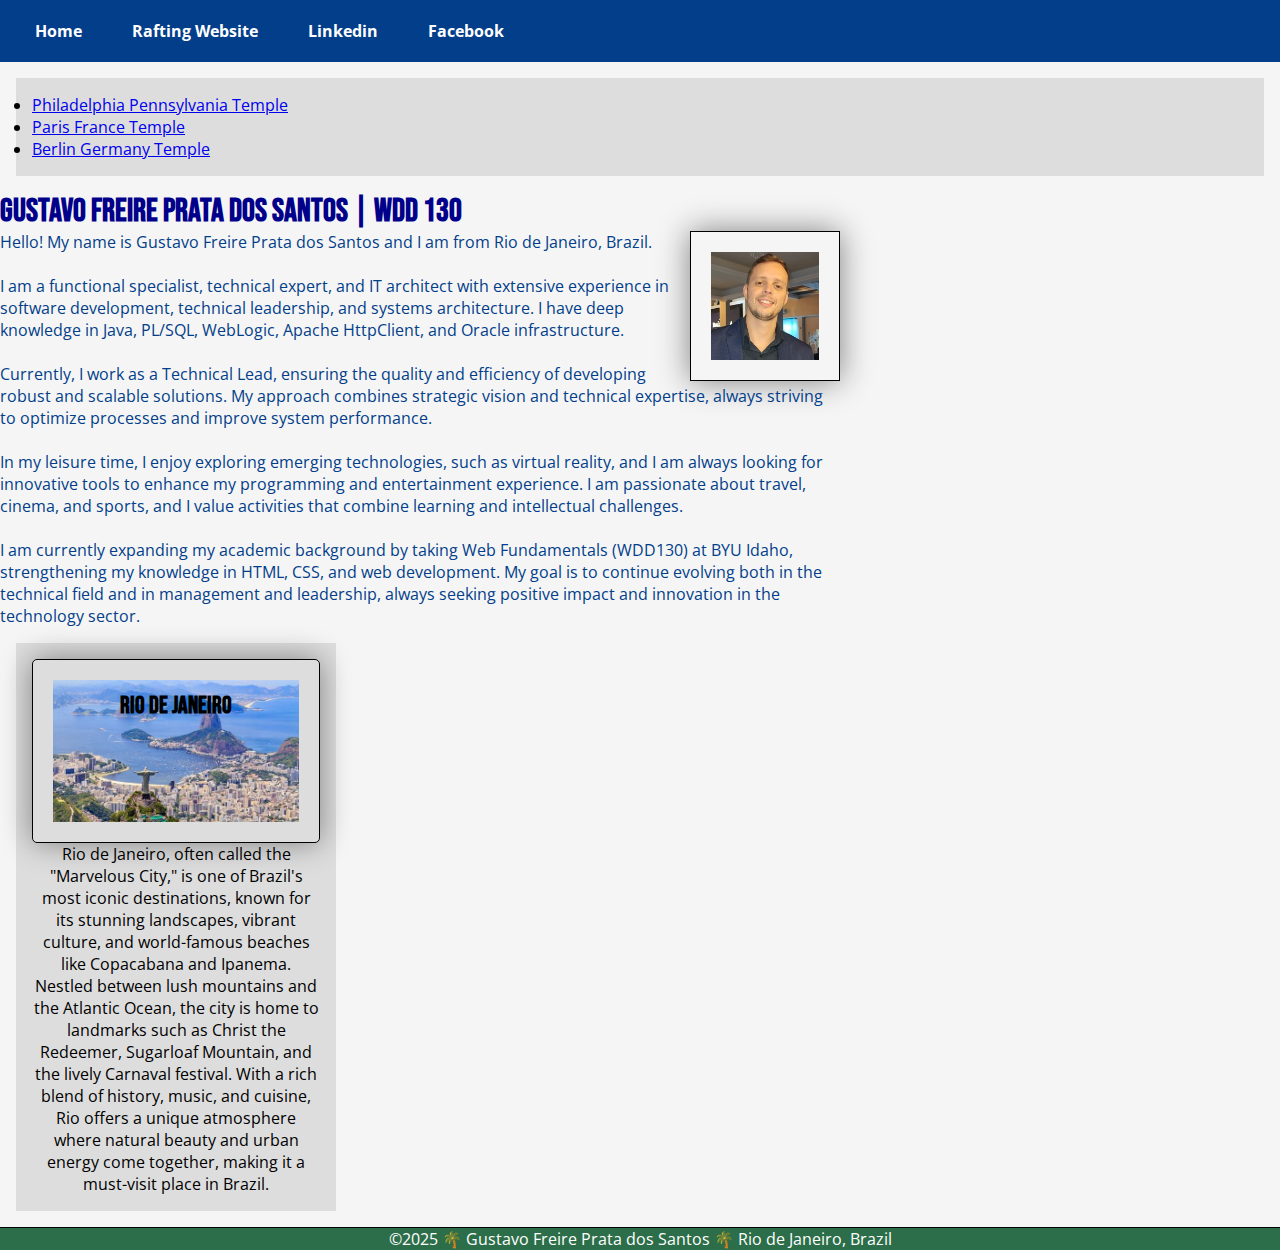
<file: index.html>
<!DOCTYPE html>
<html lang="en-US">
<head>
    <meta charset='utf-8'>
    <meta name='viewport' content='width=device-width, initial-scale=1'>
    <meta name="description" content="Welcome to my WDD130 - Web Fundamentals course page! Here I share a little about myself and my learning in web development." />
    <meta name="author" content="Gustavo Freire Prata dos Santos">
    <title>Gustavo Freire Prata dos Santos | WDD 130</title>
    <link rel="stylesheet" href="styles/styles.css">
</head>
<body>
    <header>
        <nav>
            <ul>
                <li><a href="#">Home</a></li>
                <li><a href="wwr/about.html">Rafting Website</a></li>
                <li><a href="https://www.linkedin.com/in/gustavo-freire-prata-dos-santos-4570b3130/">Linkedin</a></li>
                <li><a href="https://www.facebook.com/gustavo.prata.7">Facebook</a></li>
            </ul>
        </nav>
    </header>
    <ul class="box">
        <li><a href="https://www.churchofjesuschrist.org/temples/details/philadelphia-pennsylvania-temple" target="_blank">Philadelphia Pennsylvania Temple</a></li>
        <li><a href="https://www.churchofjesuschrist.org/temples/details/paris-france-temple" target="_blank">Paris France Temple</a></li>
        <li><a href="https://www.churchofjesuschrist.org/temples/details/lima-peru-los-olivos-temple" target="_blank">Berlin Germany Temple</a></li>
    </ul>
    <main>
        <h1>Gustavo Freire Prata dos Santos | WDD 130</h1>
        <img src="images/profile.jpg" alt="Hello, my name is Gustavo Freire Prata dos Santos" width="200">
        <p>Hello! My name is Gustavo Freire Prata dos Santos and I am from Rio de Janeiro, Brazil. 
            <br><br>
            I am a functional specialist, technical expert, and IT architect with extensive experience in software development, technical leadership, and systems architecture. I have deep knowledge in Java, PL/SQL, WebLogic, Apache HttpClient, and Oracle infrastructure.
            <br><br>
            Currently, I work as a Technical Lead, ensuring the quality and efficiency of developing robust and scalable solutions. My approach combines strategic vision and technical expertise, always striving to optimize processes and improve system performance.
            <br><br>
            In my leisure time, I enjoy exploring emerging technologies, such as virtual reality, and I am always looking for innovative tools to enhance my programming and entertainment experience. I am passionate about travel, cinema, and sports, and I value activities that combine learning and intellectual challenges.
            <br><br>
            I am currently expanding my academic background by taking Web Fundamentals (WDD130) at BYU Idaho, strengthening my knowledge in HTML, CSS, and web development. My goal is to continue evolving both in the technical field and in management and leadership, always seeking positive impact and innovation in the technology sector.</p>
    </main>
    <aside class="box">
        <h2>Rio de Janeiro</h2>
        <img src="images/rio-de-janeiro.jpg" alt="Rio de Janeiro landscape">
        <p>Rio de Janeiro, often called the "Marvelous City," is one of Brazil's most iconic destinations, known for its stunning landscapes, vibrant culture, and world-famous beaches like Copacabana and Ipanema. Nestled between lush mountains and the Atlantic Ocean, the city is home to landmarks such as Christ the Redeemer, Sugarloaf Mountain, and the lively Carnaval festival. With a rich blend of history, music, and cuisine, Rio offers a unique atmosphere where natural beauty and urban energy come together, making it a must-visit place in Brazil.</p>
    </aside>
    <footer>
        <p>&copy;2025 🌴 Gustavo Freire Prata dos Santos 🌴 Rio de Janeiro, Brazil</p>
    </footer>
</body>
<!-- Last update March 11, 2025 -->
</html>
</file>
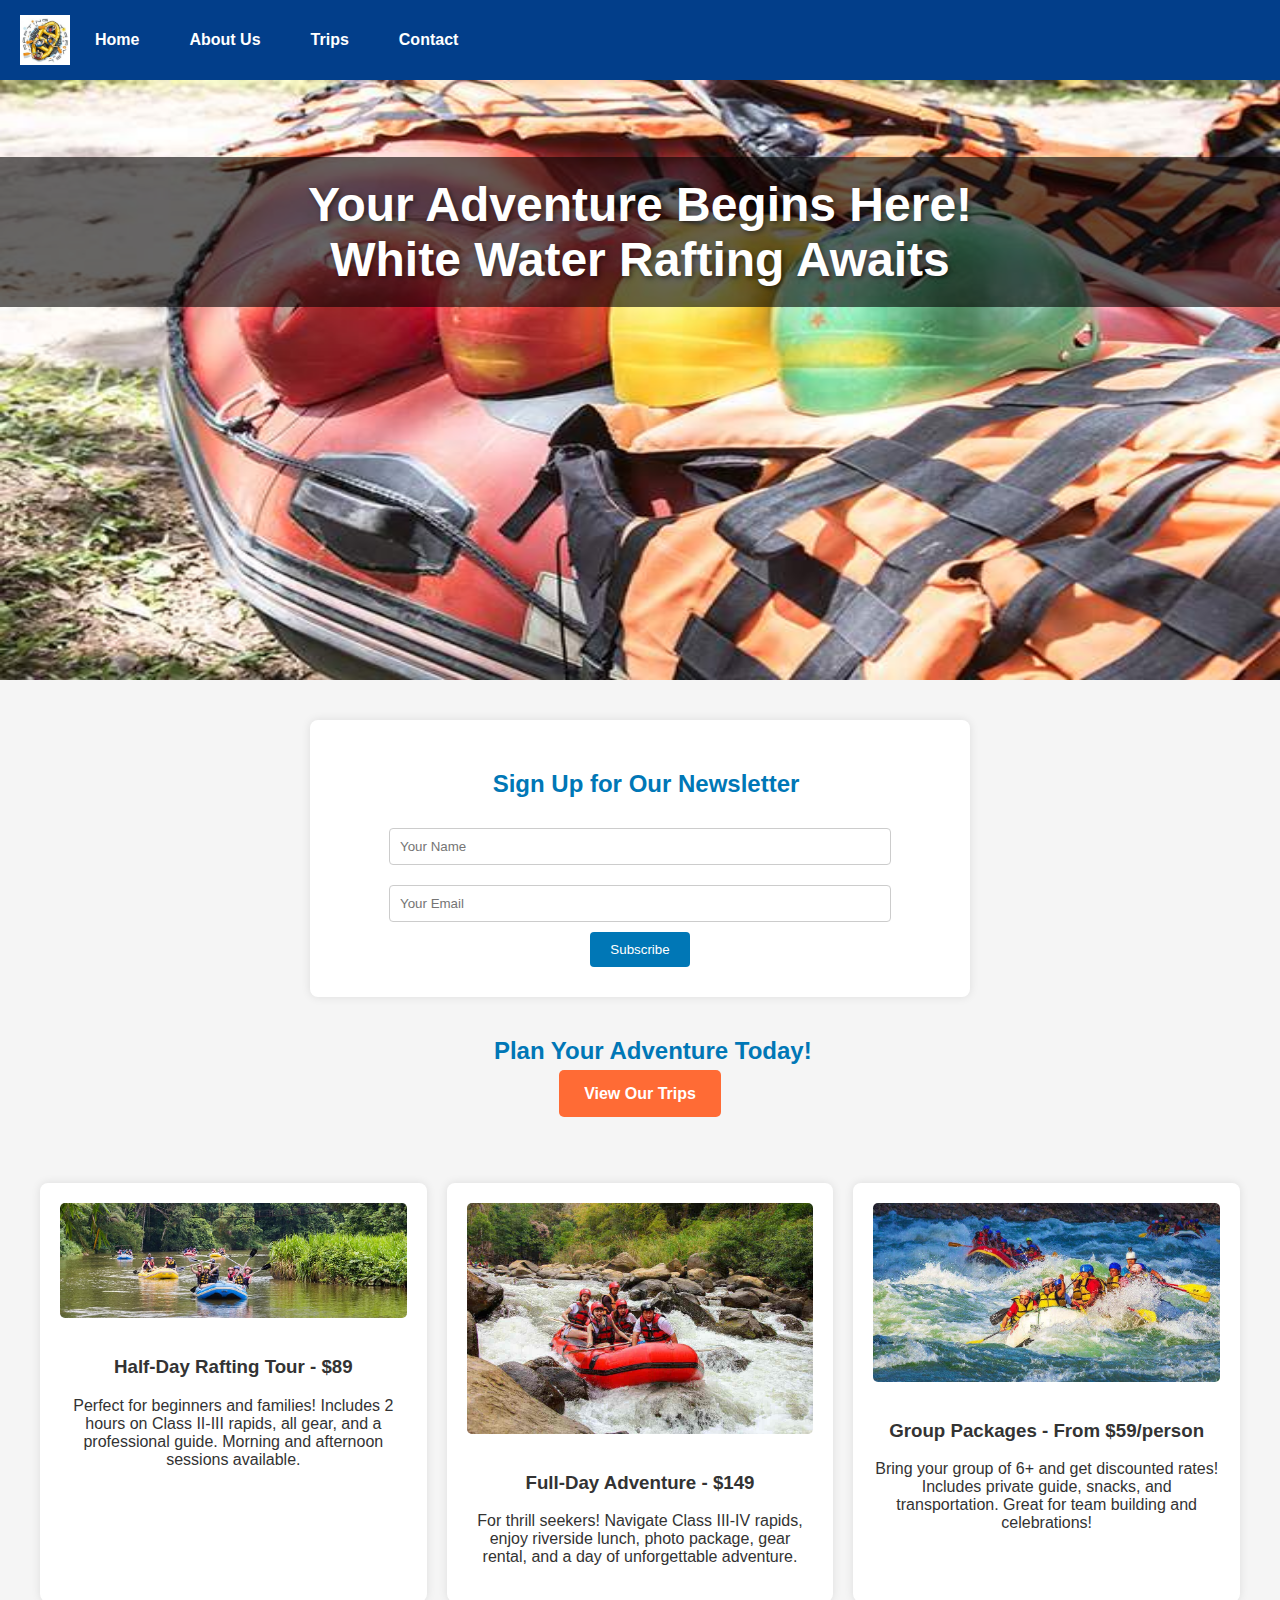
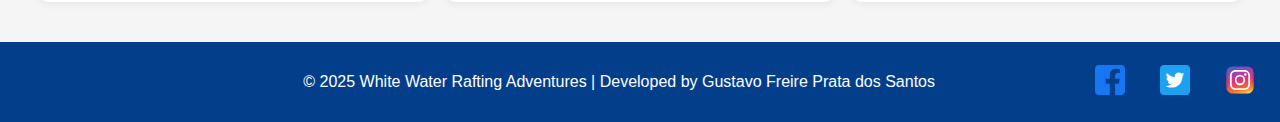
<file: wwr/index.html>
<!DOCTYPE html>
<html lang="en-US">
<head>
  <meta charset="UTF-8">
  <meta name="viewport" content="width=device-width, initial-scale=1.0">
  <meta name="description" content="White Water Rafting Adventures - Experience the thrill of the river. Plan your next adventure with us!">
  <meta name="author" content="Gustavo Freire Prata dos Santos">
  <title>White Water Rafting Adventures</title>
  <link rel="preconnect" href="https://fonts.googleapis.com">
  <link rel="preconnect" href="https://fonts.gstatic.com" crossorigin>
  <link rel="stylesheet" href="https://fonts.googleapis.com/css2?family=Merriweather:wght@400;700;900&family=Roboto:wght@400;700&display=swap">
  <link rel="stylesheet" href="styles/rafting.css">
</head>
<body>
  <header>
    <img src="images/z-raftingcompas.jpg" alt="White Water Rafting Logo" class="logo">
    <nav>
      <ul>
        <li><a href="index.html">Home</a></li>
        <li><a href="about.html">About Us</a></li>
        <li><a href="trips.html">Trips</a></li>
        <li><a href="contact.html">Contact</a></li>
      </ul>
    </nav>
  </header>

  <main>
    <section class="hero">
      <img src="images/rafting22_600.jpg" alt="Rafting Adventure Hero Image">
      <h1>
        Your Adventure Begins Here!<br>
        White Water Rafting Awaits
      </h1>
    </section>

    <section class="newsletter">
      <h2>Sign Up for Our Newsletter</h2>
      <form>
        <input type="text" id="name" name="name" placeholder="Your Name" required>
        <input type="email" id="email" name="email" placeholder="Your Email" required>
        <br>
        <button type="submit">Subscribe</button>
      </form>
    </section>

    <section class="cta">
      <h2>Plan Your Adventure Today!</h2>
      <a href="trips.html">View Our Trips</a>
    </section>

    <section class="home-grid">
        <div class="card">
            <img src="images/rafting14_600.jpg" alt="Rafting Adventure Package">
            <h3>Half-Day Rafting Tour - $89</h3>
            <p>Perfect for beginners and families! Includes 2 hours on Class II-III rapids, all gear, and a professional guide. Morning and afternoon sessions available.</p>
          </div>
          <div class="card">
            <img src="images/rafting36_1024.jpg" alt="Full Day Rafting">
            <h3>Full-Day Adventure - $149</h3>
            <p>For thrill seekers! Navigate Class III-IV rapids, enjoy riverside lunch, photo package, gear rental, and a day of unforgettable adventure.</p>
          </div>
          <div class="card">
            <img src="images/rafting12_1024.jpg" alt="Group Special">
            <h3>Group Packages - From $59/person</h3>
            <p>Bring your group of 6+ and get discounted rates! Includes private guide, snacks, and transportation. Great for team building and celebrations!</p>
          </div>
    </section>
  </main>

  <footer>
    <p>&copy; 2025 White Water Rafting Adventures | Developed by Gustavo Freire Prata dos Santos</p>
    <div class="sociallinks">
      <a href="https://facebook.com">
        <img src="images/facebook_logo_icon.svg" alt="Facebook">
      </a>
      <a href="https://twitter.com">
        <img src="images/twitter_logo_icon.svg" alt="Twitter">
      </a>
      <a href="https://instagram.com">
        <img src="images/instagram_icon.svg" alt="Instagram">
      </a>
    </div>
  </footer>
</body>
</html>
</file>
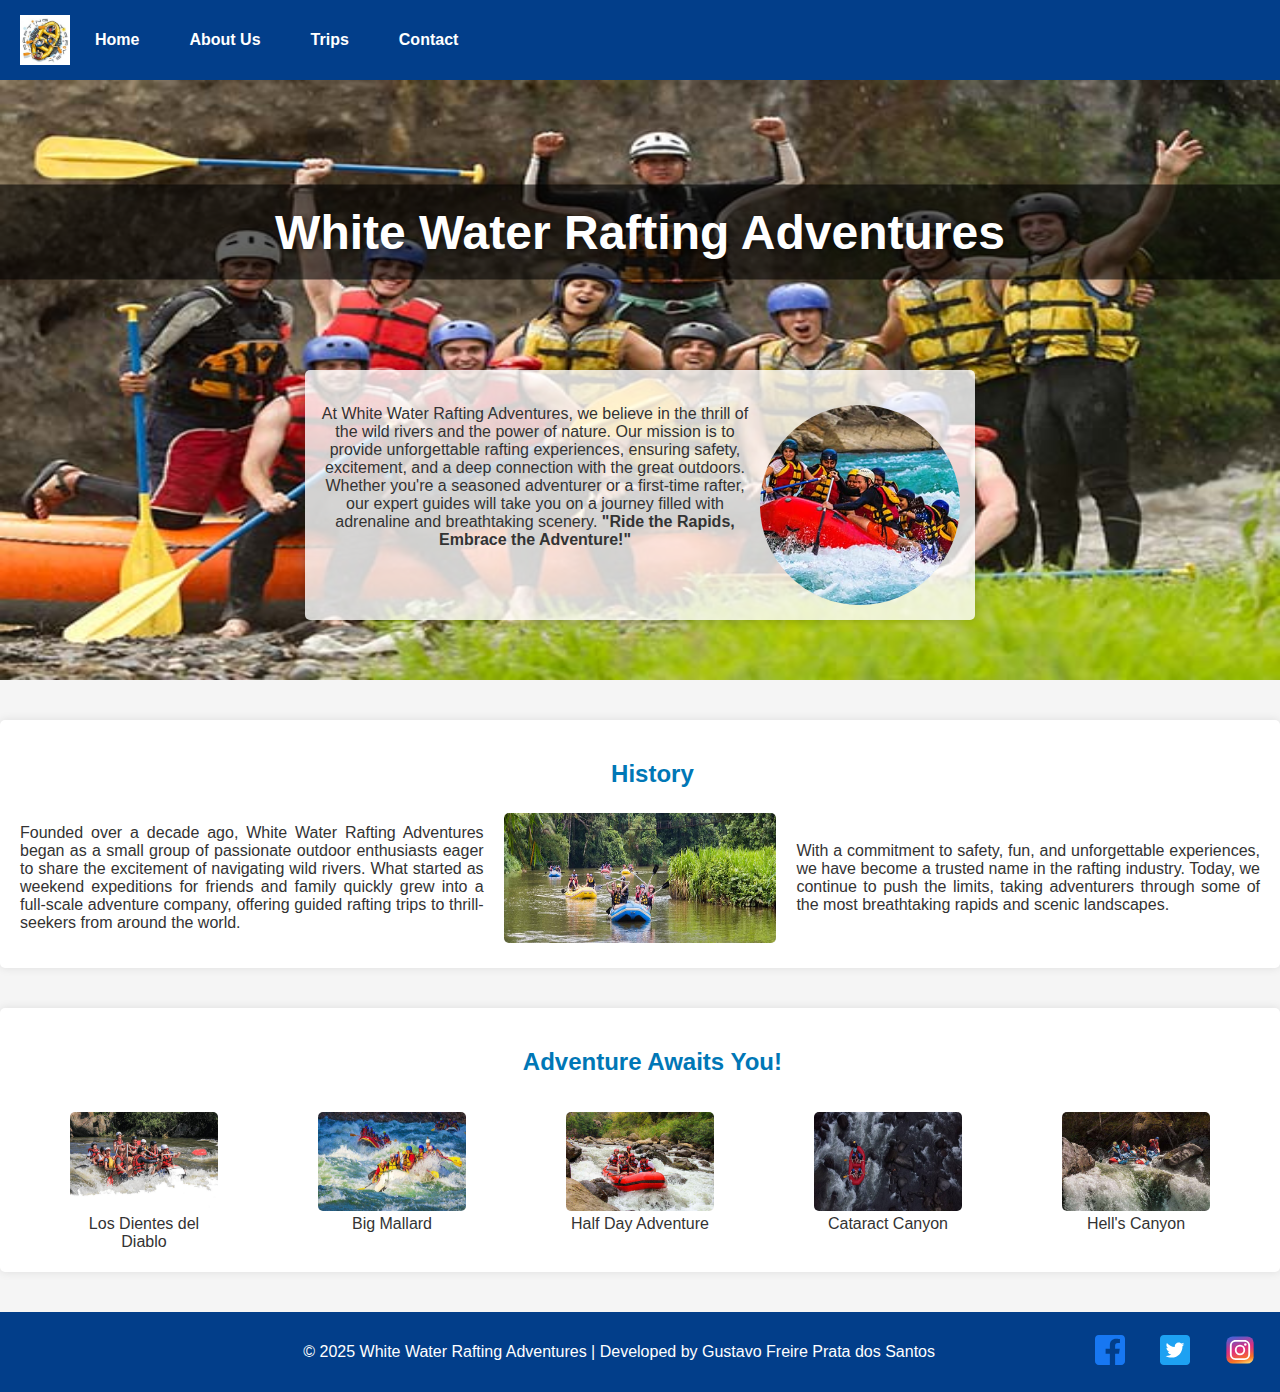
<file: wwr/about.html>
<!DOCTYPE html>
<html lang="en-US">
<head>
    <meta charset="UTF-8">
    <meta name="viewport" content="width=device-width, initial-scale=1.0">
    <meta http-equiv='X-UA-Compatible' content='IE=edge'>
    <meta name="description" content="Learn more about White Water Rafting Adventures, our mission, history, and commitment to thrilling and safe rafting experiences.">
    <meta name="author" content="Gustavo Freire Prata dos Santos">
    <title>About Us - White Water Rafting Adventures</title>
    <link rel="preconnect" href="https://fonts.googleapis.com">
    <link rel="preconnect" href="https://fonts.gstatic.com" crossorigin>
    <link rel="stylesheet" href="https://fonts.googleapis.com/css2?family=Merriweather:wght@400;700;900&family=Roboto:wght@400;700&display=swap">
    <link rel="stylesheet" href="styles/rafting.css">
</head>
<body>
    <header>
        <img src="images/z-raftingcompas.jpg" alt="White Water Rafting Logo" class="logo">
        <nav>
            <ul>
                <li><a href="index.html">Home</a></li>
                <li><a href="about.html">About Us</a></li>
                <li><a href="trips.html">Trips</a></li>
                <li><a href="contact.html">Contact</a></li>
            </ul>
        </nav>
    </header>
    <main>
        <div class="hero">
            <img src="images/rafting59_600.jpg" alt="Rafting Adventure">
            <h1>White Water Rafting Adventures</h1>
            <article>
                <h2></h2>
                <img src="images/rafting18_600.jpg" alt="Happy Client">
                <p>
                    At White Water Rafting Adventures, we believe in the thrill of the wild rivers and the power of nature. 
                    Our mission is to provide unforgettable rafting experiences, ensuring safety, excitement, and a deep connection with the great outdoors. 
                    Whether you're a seasoned adventurer or a first-time rafter, our expert guides will take you on a journey filled with adrenaline and breathtaking scenery. 
                    <strong>"Ride the Rapids, Embrace the Adventure!"</strong>
                </p>                
            </article>
        </div>

        <section class="history">
            <h2>History</h2>
            <div class="history-content">
                <p>
                    Founded over a decade ago, White Water Rafting Adventures began as a small group of passionate outdoor enthusiasts 
                    eager to share the excitement of navigating wild rivers. What started as weekend expeditions for friends and family 
                    quickly grew into a full-scale adventure company, offering guided rafting trips to thrill-seekers from around the world.
                </p>
                <img src="images/rafting14_600.jpg" alt="">
                <p> 
                    With a commitment to safety, fun, and unforgettable experiences, we have become a trusted name in the rafting industry. 
                    Today, we continue to push the limits, taking adventurers through some of the most breathtaking rapids and scenic landscapes. 
                </p>
            </div>
        </section>

        <section class="adventures">
            <h2>Adventure Awaits You!</h2>
            <div class="gallery">
                <figure>
                    <img src="images/hero_transparency_1024.jpg" alt="Los Dientes del Diablo">
                    <figcaption>Los Dientes del Diablo</figcaption>
                </figure>
                <figure>
                    <img src="images/rafting12_1024.jpg" alt="Big Mallard">
                    <figcaption>Big Mallard</figcaption>
                </figure>
                <figure>
                    <img src="images/rafting36_1024.jpg" alt="Half Day Adventure">
                    <figcaption>Half Day Adventure</figcaption>
                </figure>
                <figure>
                    <img src="images/rafting16_1024.jpg" alt="Cataract Canyon">
                    <figcaption>Cataract Canyon</figcaption>
                </figure>
                <figure>
                    <img src="images/rafting41_1024.jpg" alt="Hell's Canyon">
                    <figcaption>Hell's Canyon</figcaption>
                </figure>
            </div>
        </section>
    </main>

    <footer>
        <p>
            &copy; 2025 White Water Rafting Adventures | Developed by Gustavo Freire Prata dos Santos
        </p>
        <div class="sociallinks">
            <a href="https://facebook.com">
                <img src="images/facebook_logo_icon.svg" alt="Facebook">
            </a>
            <a href="https://twitter.com">
                <img src="images/twitter_logo_icon.svg" alt="Twitter">
            </a>
            <a href="https://instagram.com">
                <img src="images/instagram_icon.svg" alt="Instagram">
            </a>
        </div>
    </footer>
</body>
</html>
</file>
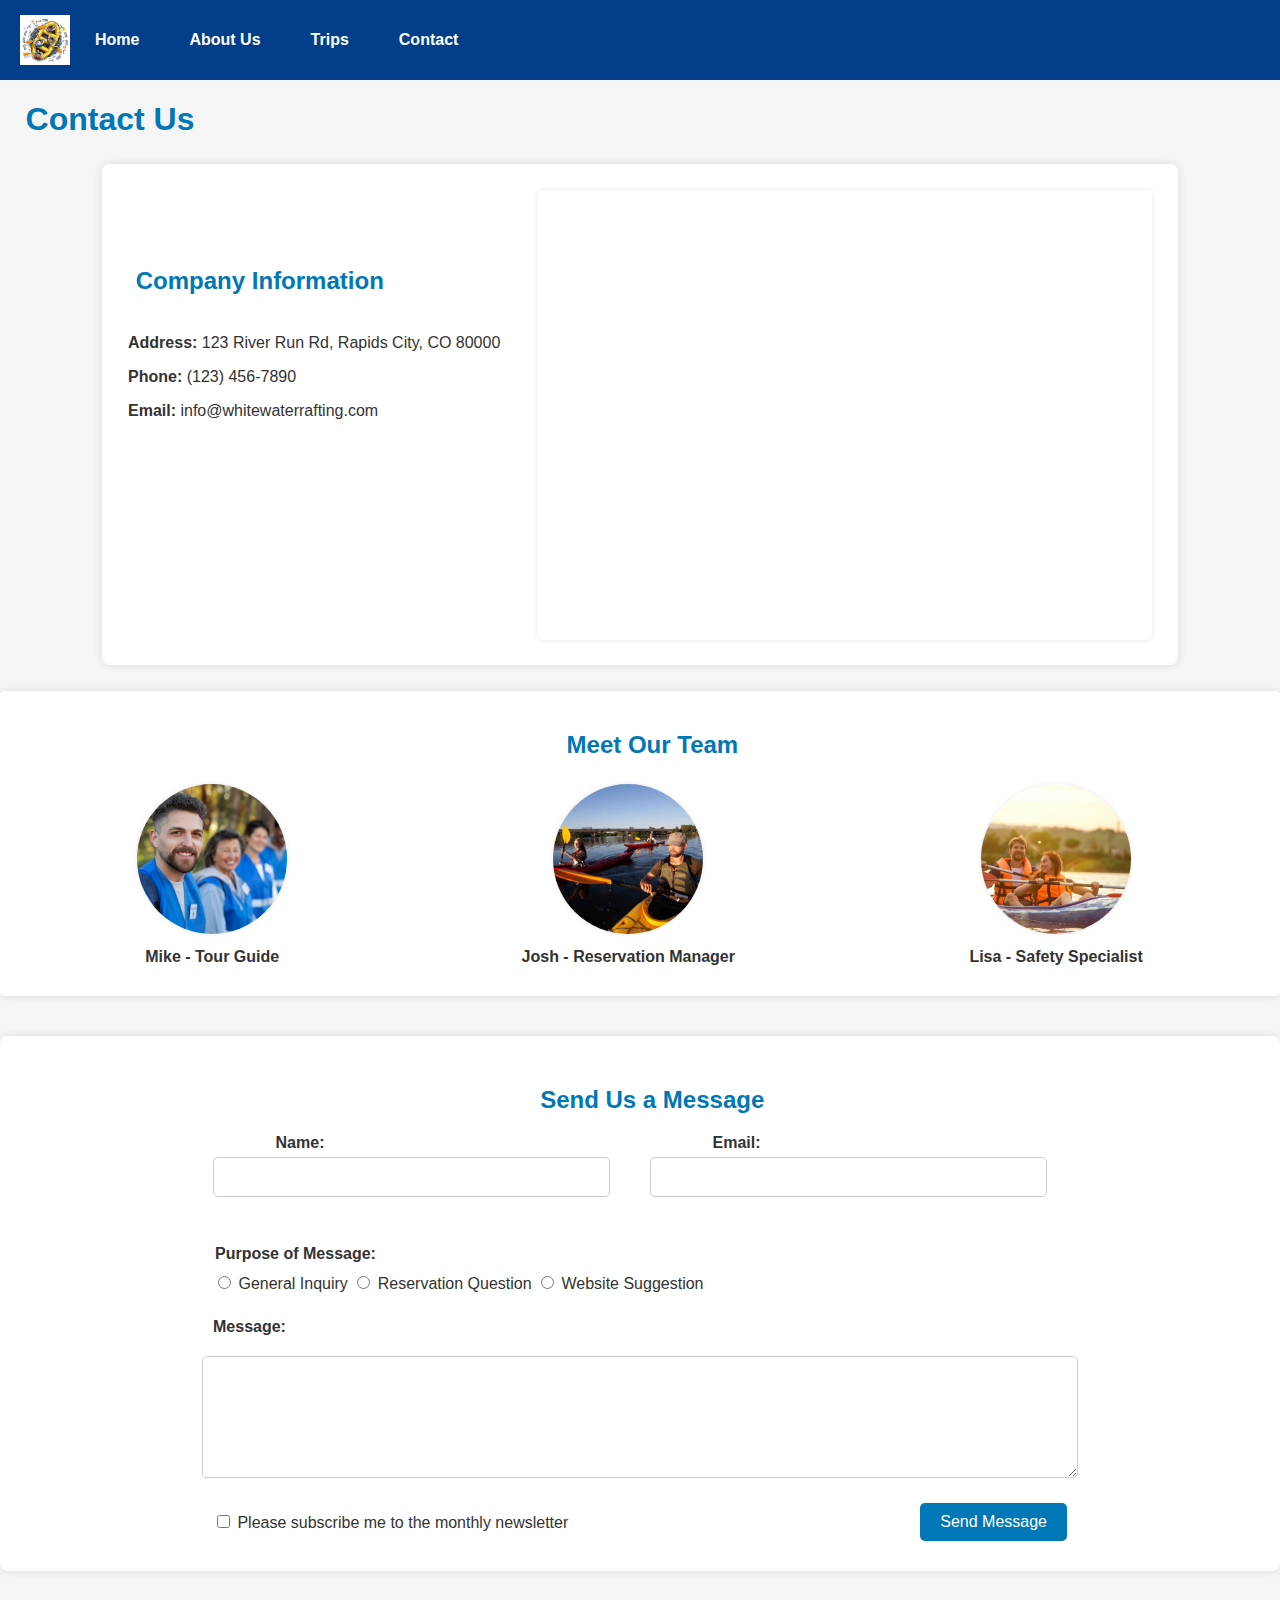
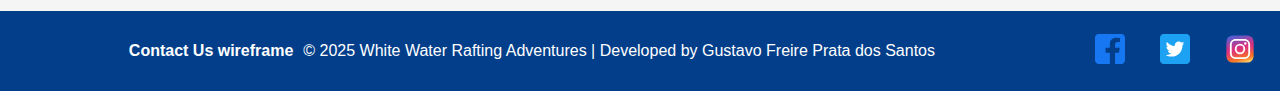
<file: wwr/contact.html>
<!DOCTYPE html>
<html lang="en-US">
<head>
    <meta charset="UTF-8">
    <meta name="viewport" content="width=device-width, initial-scale=1.0">
    <meta http-equiv='X-UA-Compatible' content='IE=edge'>
    <meta name="description" content="Contact White Water Rafting Adventures for inquiries, reservations, or suggestions. We're here to help you plan your next thrilling rafting experience!">
    <meta name="author" content="Gustavo Freire Prata dos Santos">
    <title>Contact Us - White Water Rafting Adventures</title>
    <link rel="preconnect" href="https://fonts.googleapis.com">
    <link rel="preconnect" href="https://fonts.gstatic.com" crossorigin>
    <link rel="stylesheet" href="https://fonts.googleapis.com/css2?family=Merriweather:wght@400;700;900&family=Roboto:wght@400;700&display=swap">
    <link rel="stylesheet" href="styles/rafting.css">
</head>
<body>
    <header>
        <img src="images/z-raftingcompas.jpg" alt="White Water Rafting Logo" class="logo">
        <nav>
            <ul>
                <li><a href="index.html">Home</a></li>
                <li><a href="about.html">About Us</a></li>
                <li><a href="trips.html">Trips</a></li>
                <li><a href="contact.html">Contact</a></li>
            </ul>
        </nav>
    </header>
    <main>
        <h1>Contact Us</h1>

        <section class="contact-info">
            <div class="contact-info-container">
                <div class="info-text">
                    <h2>Company Information</h2>
                    <p><strong>Address:</strong> 123 River Run Rd, Rapids City, CO 80000</p>
                    <p><strong>Phone:</strong> (123) 456-7890</p>
                    <p><strong>Email:</strong> info@whitewaterrafting.com</p>
                </div>
                <div class="map">
                    <iframe src="https://www.google.com/maps/embed?pb=!1m18!1m12!1m3!1d2884.658741417002!2d-79.51722442502047!3d43.6968575711001!2m3!1f0!2f0!3f0!3m2!1i1024!2i768!4f13.1!3m3!1m2!1s0x882b31002f0bb471%3A0x48c126e9731babbf!2sRiverside%20Run%20Club!5e0!3m2!1spt-BR!2sus!4v1742775417629!5m2!1spt-BR!2sus" allowfullscreen="" loading="lazy" referrerpolicy="no-referrer-when-downgrade"></iframe>
                </div>
            </div>
        </section>

        <section class="team">
            <h2>Meet Our Team</h2>
            <div class="team-members">
                <figure>
                    <img src="images/medium-shot-smiley-people-nature.jpg" alt="Smiling employee Sarah">
                    <figcaption>Mike - Tour Guide</figcaption>
                </figure>
                <figure>
                    <img src="images/kayaking-man.jpg" alt="Smiling employee Mike">
                    <figcaption>Josh - Reservation Manager</figcaption>
                </figure>
                <figure>
                    <img src="images/kayaking-river-with-sunset.jpg" alt="Smiling employee Lisa">
                    <figcaption>Lisa - Safety Specialist</figcaption>
                </figure>
            </div>
        </section>

        <section class="contact-form">
            <h2>Send Us a Message</h2>
            <form action="URL_DO_SERVIDOR_DE_PROCESSAMENTO" method="post">
                <div class="form-row">
                    <div class="form-group">
                        <label for="name">Name:</label>
                        <input type="text" id="name" name="name" required>
                    </div>
                    <div class="form-group">
                        <label for="email">Email:</label>
                        <input type="email" id="email" name="email" required>
                    </div>
                </div>

                <br/>
                <fieldset>
                    <legend>Purpose of Message:</legend>
                    <label for="general">
                        <input type="radio" id="general" name="purpose" value="general" required>
                        General Inquiry
                    </label>
                    <label for="reservation">
                        <input type="radio" id="reservation" name="purpose" value="reservation">
                        Reservation Question
                    </label>
                    <label for="suggestion">
                        <input type="radio" id="suggestion" name="purpose" value="suggestion">
                        Website Suggestion
                    </label>
                </fieldset>

                <label for="message">Message:</label>
                <textarea id="message" name="message" rows="5" required></textarea>

                <div class="form-actions">
                    <label for="subscribe" class="checkbox-label-align-left">
                        <input type="checkbox" id="subscribe" name="subscribe"> Please subscribe me to the monthly newsletter
                    </label>
    
                    <button type="submit">Send Message</button>
                </div>
            </form>
        </section>
    </main>

    <footer>
        <p class="contact-us-wareframe"><a href="https://app.moqups.com/OFMTmCUJxSSlrUyBx21daaovR6oQikET/view/page/ad12de680">Contact Us wireframe</a></p>
        <p>
            &copy; 2025 White Water Rafting Adventures | Developed by Gustavo Freire Prata dos Santos
        </p>
        <div class="sociallinks">
            <a href="https://facebook.com">
                <img src="images/facebook_logo_icon.svg" alt="Facebook">
            </a>
            <a href="https://twitter.com">
                <img src="images/twitter_logo_icon.svg" alt="Twitter">
            </a>
            <a href="https://instagram.com">
                <img src="images/instagram_icon.svg" alt="Instagram">
            </a>
        </div>
    </footer>
</body>
</html>
</file>
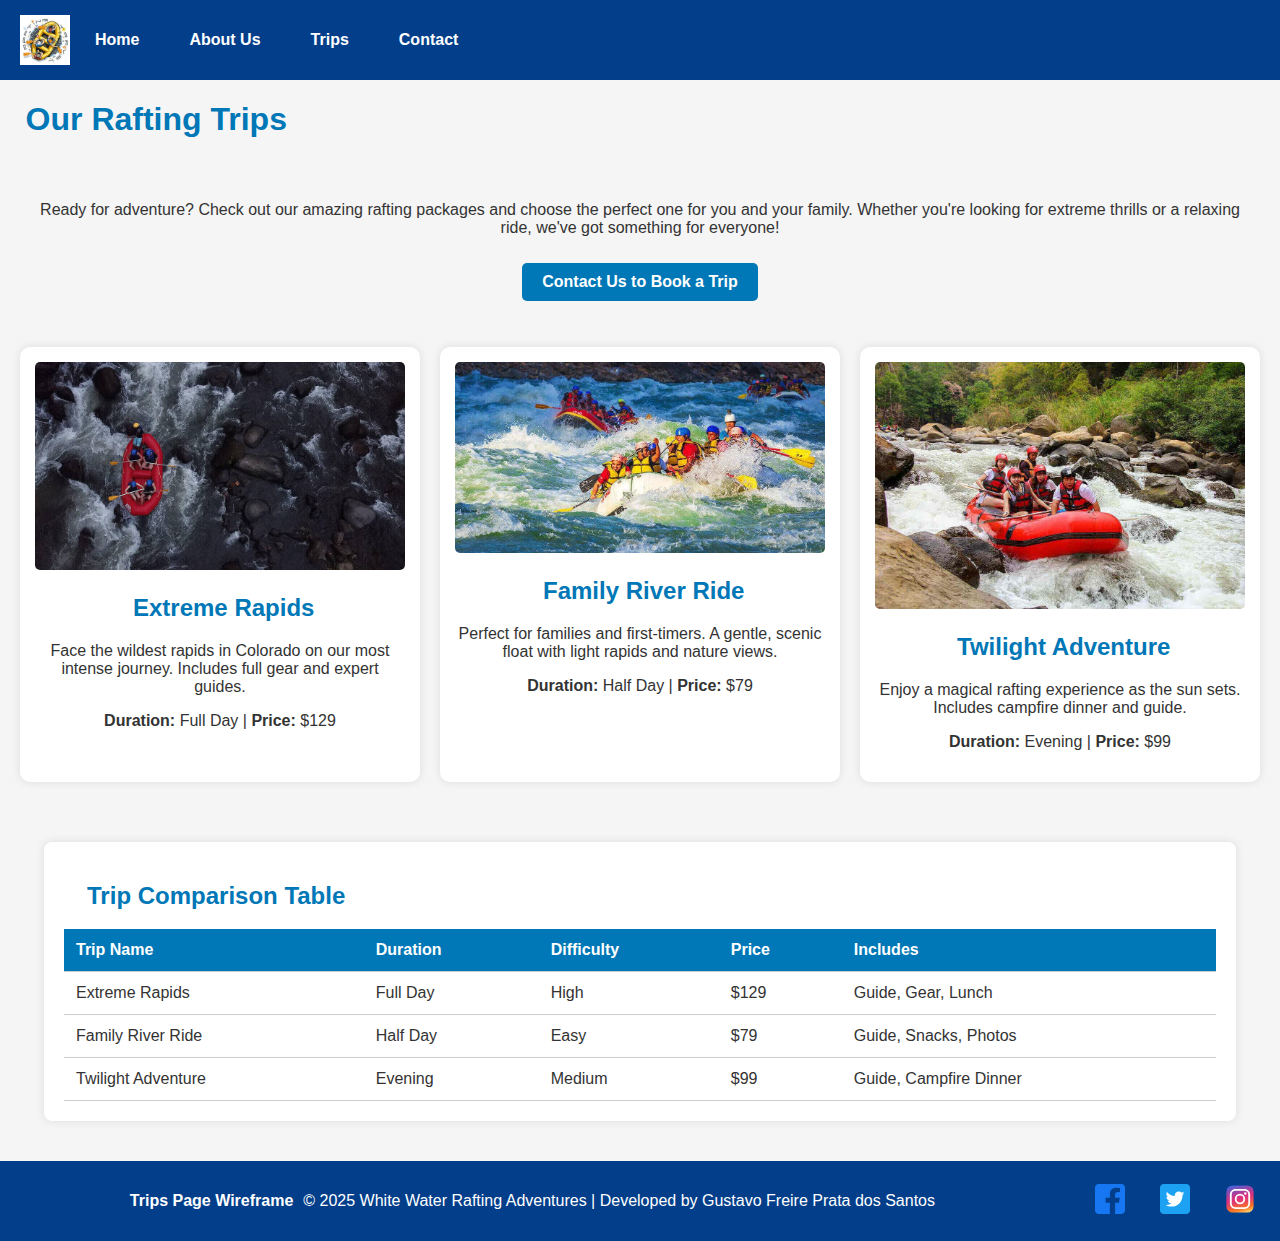
<file: wwr/trips.html>
<!DOCTYPE html>
<html lang="en-US">
<head>
    <meta charset="UTF-8">
    <meta name="viewport" content="width=device-width, initial-scale=1.0">
    <meta http-equiv='X-UA-Compatible' content='IE=edge'>
    <meta name="description" content="Explore the exciting rafting trips we offer. Adventure packages, trip descriptions, and booking details.">
    <meta name="author" content="Gustavo Freire Prata dos Santos">
    <title>Trips - White Water Rafting Adventures</title>
    <link rel="preconnect" href="https://fonts.googleapis.com">
    <link rel="preconnect" href="https://fonts.gstatic.com" crossorigin>
    <link rel="stylesheet" href="https://fonts.googleapis.com/css2?family=Merriweather:wght@400;700;900&family=Roboto:wght@400;700&display=swap">
    <link rel="stylesheet" href="styles/rafting.css">
</head>
<body>
    <header>
        <img src="images/z-raftingcompas.jpg" alt="White Water Rafting Logo" class="logo">
        <nav>
            <ul>
                <li><a href="index.html">Home</a></li>
                <li><a href="about.html">About Us</a></li>
                <li><a href="trips.html">Trips</a></li>
                <li><a href="contact.html">Contact</a></li>
            </ul>
        </nav>
    </header>

    <main>
        <h1>Our Rafting Trips</h1>
        
        <section class="trip-intro">
            <p>Ready for adventure? Check out our amazing rafting packages and choose the perfect one for you and your family. Whether you're looking for extreme thrills or a relaxing ride, we've got something for everyone!</p>
            <a class="trip-contact-cta" href="contact.html">Contact Us to Book a Trip</a>
        </section>

        <section class="trip-cards">
            <div class="trip-card">
                <img src="images/rafting16_1024.jpg" alt="Extreme Rapids Adventure">
                <h2>Extreme Rapids</h2>
                <p>Face the wildest rapids in Colorado on our most intense journey. Includes full gear and expert guides.</p>
                <p><strong>Duration:</strong> Full Day | <strong>Price:</strong> $129</p>
            </div>
            <div class="trip-card">
                <img src="images/rafting12_1024.jpg" alt="Family River Ride">
                <h2>Family River Ride</h2>
                <p>Perfect for families and first-timers. A gentle, scenic float with light rapids and nature views.</p>
                <p><strong>Duration:</strong> Half Day | <strong>Price:</strong> $79</p>
            </div>
            <div class="trip-card">
                <img src="images/rafting36_1024.jpg" alt="Twilight Adventure">
                <h2>Twilight Adventure</h2>
                <p>Enjoy a magical rafting experience as the sun sets. Includes campfire dinner and guide.</p>
                <p><strong>Duration:</strong> Evening | <strong>Price:</strong> $99</p>
            </div>
        </section>

        <section class="trip-table">
            <h2>Trip Comparison Table</h2>
            <table>
                <thead>
                    <tr>
                        <th>Trip Name</th>
                        <th>Duration</th>
                        <th>Difficulty</th>
                        <th>Price</th>
                        <th>Includes</th>
                    </tr>
                </thead>
                <tbody>
                    <tr>
                        <td>Extreme Rapids</td>
                        <td>Full Day</td>
                        <td>High</td>
                        <td>$129</td>
                        <td>Guide, Gear, Lunch</td>
                    </tr>
                    <tr>
                        <td>Family River Ride</td>
                        <td>Half Day</td>
                        <td>Easy</td>
                        <td>$79</td>
                        <td>Guide, Snacks, Photos</td>
                    </tr>
                    <tr>
                        <td>Twilight Adventure</td>
                        <td>Evening</td>
                        <td>Medium</td>
                        <td>$99</td>
                        <td>Guide, Campfire Dinner</td>
                    </tr>
                </tbody>
            </table>
        </section>
    </main>

    <footer>
        <p class="contact-us-wareframe"><a href="https://app.moqups.com/c1wkPEi9dgxJR7jMTvji0DWSf2oU85Zt/view/page/ad12de680">Trips Page Wireframe</a></p>
        <p>
            &copy; 2025 White Water Rafting Adventures | Developed by Gustavo Freire Prata dos Santos
        </p>
        <div class="sociallinks">
            <a href="https://facebook.com">
                <img src="images/facebook_logo_icon.svg" alt="Facebook">
            </a>
            <a href="https://twitter.com">
                <img src="images/twitter_logo_icon.svg" alt="Twitter">
            </a>
            <a href="https://instagram.com">
                <img src="images/instagram_icon.svg" alt="Instagram">
            </a>
        </div>
    </footer>
</body>
</html>
</file>
<file: styles/styles.css>
@import url('https://fonts.googleapis.com/css2?family=Bebas+Neue&family=Open+Sans:wght@400;700&display=swap');

body {
    font-family: 'Open Sans', sans-serif;
    color: #023E8A;
    background-color: #f5f5f5;
}

h1, h2, h3 {
    font-family: 'Bebas Neue', sans-serif;
    color: #0077B6;
}

:root {
    --primary-color: #0077B6;
    --secondary-color: #023E8A;
    --accent1-color: #FF6B35;
    --accent2-color: #2C6E49;
}

nav {
    background-color: var(--secondary-color);
    padding: 10px;
}

nav a {
    color: white;
    /* display: block; */
    padding: 20px;
}

nav ul {
    list-style: none; /* Remove os marcadores da lista */
    padding: 0;
    margin: 0;
    display: flex; /* Torna a lista flexível e alinha os itens na horizontal */
}

nav ul li {
    margin: 0 15px; /* Adiciona espaço entre os itens */
}

nav ul li a {
    text-decoration: none;
    color: white;
    font-weight: bold;
    padding: 10px;
    display: block;
    transition: background-color 0.3s ease, color 0.3s ease; /* Adiciona transição suave */
}

/* Efeito ao passar o mouse */
nav ul li a:hover {
    background-color: #007BFF; /* Cor de fundo ao passar o mouse */
    color: black; /* Cor do texto ao passar o mouse */
    border-radius: 5px; /* Arredonda os cantos do botão */
}

button {
    background-color: var(--accent1-color);
    color: white;
    padding: 10px;
    border-radius: 5px;
}

h1 {
    color: darkblue;
}

img {
    width: 150px;
    height: auto;
    border: 1px solid black;
    padding: 20px;
    box-shadow: 0 0 30px gray;
}

p {
    padding: 0;
}

main {
    max-width: 840px;
}

main img {
    width: 150px;
    height: auto;
    float: right;
    margin-left: 10px;
}

aside {
    width: 20rem;
    margin: 1rem;
    border: 1px solid rgb(0, 0, 0 / 0.2);
    padding: 1rem;
    background-color: #eee;
    color: #333;
    text-align: center;
    position: relative;
}

aside img {
    width: 100%;
    height: auto;
    display: block;
    border-radius: 5px;
}

aside h2 {
    position: absolute;
    top: 11%;
    left: 50%;
    transform: translate(-50%, -50%); /* Centraliza o texto na imagem */
    /* background-color: rgba(0, 0, 0, 0.6); Fundo semitransparente para legibilidade */
    color: black;
    padding: 10px 15px;
    border-radius: 5px;
    font-size: 1.5rem;
    width: 80%;
    text-align: center;
}

footer {
    margin-top: 15px;
    border-top: 1px solid #000;
    text-align: center;
    background-color: var(--accent2-color);
    color: white;
}

* {
    margin: 0;
    padding: 0;
    box-sizing: border-box;
}

/* Class Selectors */
.box {
    margin: 1rem;
    border: 1px solid rgb(0, 0, 0 / .1);
    padding: 1rem;
    background-color: #ddd;
    color: #000;
}
</file>
<file: wwr/styles/rafting.css>
/* Definição das Cores */
:root {
    --primary-color: #0077B6;
    --secondary-color: #023E8A;
    --accent1-color: #FF6B35;
    --accent2-color: #2C6E49;
    --text-color: #333;
}

/* Estilização Geral */
body {
    font-family: 'Open Sans', sans-serif;
    color: var(--text-color);
    background-color: #f5f5f5;
    margin: 0;
    padding: 0;
}

h1,
h2 {
    font-family: 'Bebas Neue', sans-serif;
    color: var(--primary-color);
    padding-left: 2%;
}

header {
    display: grid;
    grid-template-columns: auto 1fr auto;
    align-items: center;
    background-color: var(--secondary-color);
    padding: 15px 20px;
}

/* Ajuste do Logo */
.logo {
    height: 50px;
    /* Reduzindo o tamanho do logo */
    width: auto;
    /* Mantém a proporção da imagem */
}

nav ul {
    list-style: none;
    display: flex;
    padding: 0;
    margin: 0;
}

nav ul li {
    margin: 0 15px;
}

nav ul li a {
    text-decoration: none;
    color: white;
    font-weight: bold;
    padding: 10px;
    transition: color 0.3s;
}

nav ul li a:hover {
    color: var(--accent1-color);
}

/* Hero Section */
.hero {
    position: relative;
    text-align: center;
}

.hero img {
    display: block;
    width: 100%;
    height: auto;
    max-height: 600px;
}

.hero h1 {
    position: absolute;
    top: 20%;
    left: 50%;
    width: 100%;
    /* Faz o fundo ocupar toda a largura da página */
    transform: translate(-50%, -50%);
    color: white;
    font-size: 3rem;
    text-shadow: 2px 2px 5px rgba(0, 0, 0, 0.5);
    background-color: rgba(0, 0, 0, 0.6);
    /* Fundo preto transparente */
    padding: 20px 0;
    /* Preenchimento vertical */
    text-align: center;
    /* Centraliza o texto */
}

/* Hero Article */
.hero article {
    position: absolute;
    bottom: 10%;
    left: 50%;
    transform: translate(-50%, 0);
    background-color: rgba(255, 255, 255, 0.8);
    padding: 15px;
    width: 50%;
    border-radius: 5px;
    box-shadow: 0 0 10px rgba(0, 0, 0, 0.2);
}

.hero article img {
    float: right;
    width: 200px;
    /* Define um tamanho fixo quadrado */
    height: 200px;
    object-fit: cover;
    /* Garante que a imagem preencha o quadrado sem distorção */
    margin-left: 10px;
    border-radius: 50%;
}

/* Seções Informativas */
.history,
.adventures {
    max-width: 100%;
    margin: 40px auto;
    padding: 20px;
    background-color: white;
    border-radius: 5px;
    box-shadow: 0 0 10px rgba(0, 0, 0, 0.1);
    text-align: center;
}

.history-content {
    display: flex;
    align-items: center;
    /* Centraliza os elementos verticalmente */
    justify-content: space-between;
    /* Distribui os elementos */
    gap: 20px;
    /* Adiciona espaçamento entre os elementos */
}

.history-content p {
    flex: 1;
    /* Faz os parágrafos ocuparem o espaço disponível */
    text-align: justify;
    /* Ajusta o texto para melhor leitura */
}

.history-content img {
    width: 22%;
    /* Reduz a largura da imagem */
    height: 130px;
    border-radius: 5px;
    /* Bordas arredondadas */
    display: block;
}

.gallery {
    display: flex;
    justify-content: space-around;
    flex-wrap: wrap;
}

.gallery figure {
    max-width: 12%;
    text-align: center;
}

.gallery img {
    width: 100%;
    height: 80%;
    border-radius: 5px;
}

/* Rodapé */
footer {
    background-color: var(--secondary-color);
    color: white;
    text-align: center;
    padding: 15px;
    display: flex;
    justify-content: flex-end;
    align-items: center;
}

footer .sociallinks {
    display: flex;
    gap: 15px;
    padding-left: 12%;
}

footer .sociallinks a {
    text-decoration: none;
    margin: 0 10px;
}

footer .sociallinks img {
    width: 30px;
    height: auto;
    transition: transform 0.3s;
}

footer .sociallinks img:hover {
    transform: scale(1.1);
}

/* Página contact us */
/* Seção de Informações de Contato */
.contact-info {
    background-color: #fff;
    padding: 2%;
    margin: 2% auto;
    border-radius: 8px;
    box-shadow: 0 0 10px rgba(0, 0, 0, 0.1);
    max-width: 80%;
    height: 30%;
}

.contact-info h2 {
    color: var(--primary-color);
    margin-top: 20%;
    margin-bottom: 10%;
}

.contact-info-container {
    display: flex;
    justify-content: space-between;
    flex-wrap: wrap;
    gap: 2%;
}

.info-text {
    flex: 1;
    min-width: 30%;
}

.contact-info .map {
    flex: 1;
    min-width: 60%;
    height: 450px;
}

.contact-info iframe {
    width: 100%;
    height: 100%;
    min-height: 200px;
    border: 0;
    border-radius: 5px;
    box-shadow: 0 0 5px rgba(0, 0, 0, 0.1);
}

/* Seção da Equipe */
.team {
    background-color: #fff;
    padding: 20px;
    margin: 20px 0;
    border-radius: 5px;
    box-shadow: 0 0 10px rgba(0, 0, 0, 0.1);
    text-align: center;
}

.team h2 {
    color: var(--primary-color);
    margin-bottom: 15px;
}

.team-members {
    display: flex;
    justify-content: space-around;
    flex-wrap: wrap;
}

.team-members figure {
    margin: 10px;
    text-align: center;
}

.team-members img {
    width: 150px;
    height: 150px;
    border-radius: 50%;
    object-fit: cover;
    box-shadow: 0 0 5px rgba(0, 0, 0, 0.1);
}

.team-members figcaption {
    margin-top: 10px;
    font-weight: bold;
}

/* Seção do Formulário de Contato */
.contact-form {
    background-color: white;
    padding: 30px;
    max-width: 99%;
    margin: 40px auto;
    border-radius: 8px;
    box-shadow: 0 0 10px rgba(0, 0, 0, 0.1);
    text-align: center;
}

.contact-form h2 {
    margin-bottom: 20px;
    color: var(--primary-color);
}

.contact-form form {
    display: flex;
    flex-direction: column;
    align-items: center;
    gap: 15px;
}

.form-row {
    display: flex;
    justify-content: center;
    gap: 20px;
    width: 70%;
    flex-wrap: wrap;
}

.form-group {
    display: flex;
    flex-direction: column;
    align-items: flex-start;
    flex: 1;
    min-width: 250px;
}

.contact-form label[for="message"],
.form-group label {
    margin-bottom: 5px;
    margin-left: 15%;
    font-weight: bold;
    align-self: flex-start;
    text-align: left;
}

.contact-form input[type="text"],
.contact-form input[type="email"],
.contact-form textarea {
    padding: 10px;
    font-size: 1rem;
    border: 1px solid #ccc;
    border-radius: 5px;
}

.contact-form textarea {
    width: 70%;
    resize: vertical;
    min-height: 100px;
}

.contact-form input[type="text"],
.contact-form input[type="email"] {
    width: 90%;
}

.contact-form fieldset {
    border: none;
    text-align: left;
    width: 70%;
}

.contact-form legend {
    font-weight: bold;
    margin-bottom: 5px;
}

.form-actions {
    display: flex;
    justify-content: space-between;
    align-items: center;
    width: 70%;
    margin-top: 10px;
}

.checkbox-label-align-left {
    margin: 0;
}

.contact-form button[type="submit"] {
    background-color: var(--primary-color);
    color: white;
    padding: 10px 20px;
    border: none;
    font-size: 1rem;
    border-radius: 5px;
    cursor: pointer;
    transition: background-color 0.3s ease;
}

.contact-form button[type="submit"]:hover {
    background-color: var(--secondary-color);
}

.contact-us-wareframe a {
    text-decoration: none;
    color: white;
    font-weight: bold;
    padding: 10px;
    transition: color 0.3s;
}

.contact-us-wareframe a:hover {
    color: var(--accent1-color);
}

/* Página home */
.home-grid {
    display: grid;
    grid-template-columns: repeat(auto-fit, minmax(300px, 1fr));
    gap: 20px;
    padding: 40px;
    max-width: 1200px;
    margin: auto;
}

.home-grid .card {
    background-color: white;
    border-radius: 8px;
    box-shadow: 0 0 10px rgba(0, 0, 0, 0.1);
    padding: 20px;
    text-align: center;
}

.home-grid img {
    max-width: 100%;
    border-radius: 5px;
    margin-bottom: 15px;
}

.newsletter {
    background-color: #fff;
    padding: 30px;
    margin: 40px auto;
    max-width: 600px;
    border-radius: 8px;
    text-align: center;
    box-shadow: 0 0 10px rgba(0, 0, 0, 0.1);
}

.newsletter input[type="text"],
.newsletter input[type="email"] {
    padding: 10px;
    margin: 10px;
    border: 1px solid #ccc;
    border-radius: 4px;
    width: 80%;
}

.newsletter button {
    padding: 10px 20px;
    background-color: var(--primary-color);
    color: white;
    border: none;
    border-radius: 4px;
    cursor: pointer;
}

.cta {
    text-align: center;
    margin: 40px 0;
}

.cta a {
    background-color: var(--accent1-color);
    color: white;
    padding: 15px 25px;
    border-radius: 5px;
    text-decoration: none;
    font-weight: bold;
    transition: background-color 0.3s ease;
}

.cta a:hover {
    background-color: var(--primary-color);
}

.trip-intro {
    text-align: center;
    padding: 2%;
}

.trip-contact-cta {
    display: inline-block;
    padding: 10px 20px;
    background-color: var(--primary-color);
    color: white;
    font-weight: bold;
    text-decoration: none;
    border-radius: 5px;
    margin-top: 10px;
}

.trip-contact-cta:hover {
    background-color: var(--accent1-color);
}

.trip-cards {
    display: grid;
    grid-template-columns: repeat(auto-fit, minmax(250px, 1fr));
    gap: 20px;
    padding: 20px;
    text-align: center;
}

.trip-card {
    background-color: white;
    border-radius: 10px;
    box-shadow: 0 0 10px rgba(0,0,0,0.1);
    padding: 15px;
}

.trip-card img {
    width: 100%;
    border-radius: 5px;
}

.trip-table {
    max-width: 90%;
    margin: 40px auto;
    background-color: white;
    padding: 20px;
    border-radius: 8px;
    box-shadow: 0 0 10px rgba(0,0,0,0.1);
    overflow-x: auto;
}

.trip-table table {
    width: 100%;
    border-collapse: collapse;
    text-align: left;
}

.trip-table th, .trip-table td {
    padding: 12px;
    border-bottom: 1px solid #ccc;
}

.trip-table th {
    background-color: var(--primary-color);
    color: white;
}
</file>
